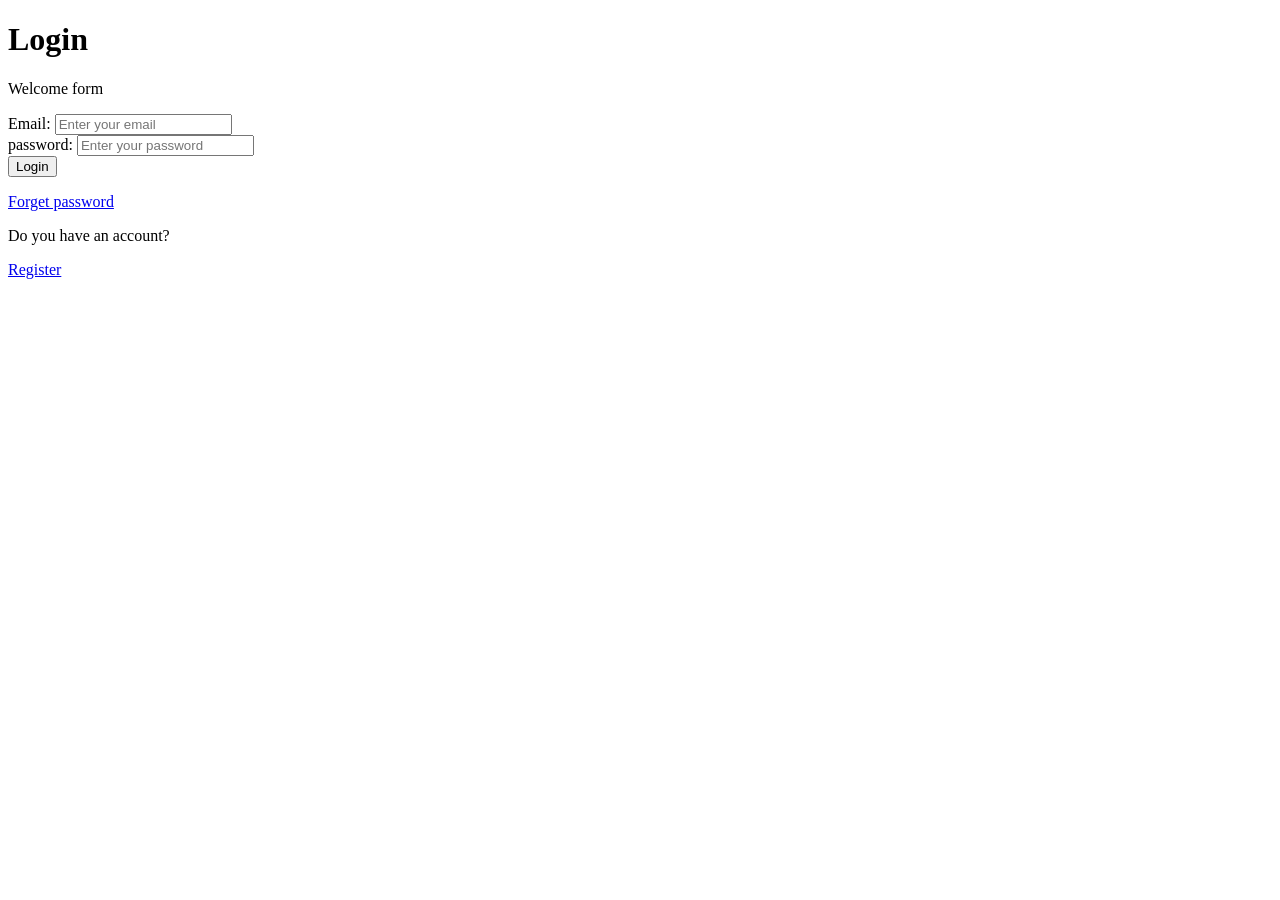
<file: htmlandcss/loginpage/index.html>
<!doctype html>
<html lang="en">
  <head>
    <meta charset="UTF-8" />
    <meta name="viewport" content="width=device-width" />
    <title>Login-form</title>
    <body>
      <h1>Login</h1>
      <p>Welcome form</p>
      <form>
        <div>
          <label>Email:</label>
          <input
            type="email"
            id="email"
            name="email"
            placeholder="Enter your email"
            required
          /><br />
          <label>password:</label>
          <input
            type="password"
            id="password"
            name="password"
            placeholder="Enter your password"
            required
          />
        </div>
        <button type="submit">Login</button>
      </form>
      <p>
        <a href="#">Forget password</a>
      </p>
      <p>Do you have an account?</p>
      <a href="#">Register</a>
    </body>
  </head>
</html>
</file>
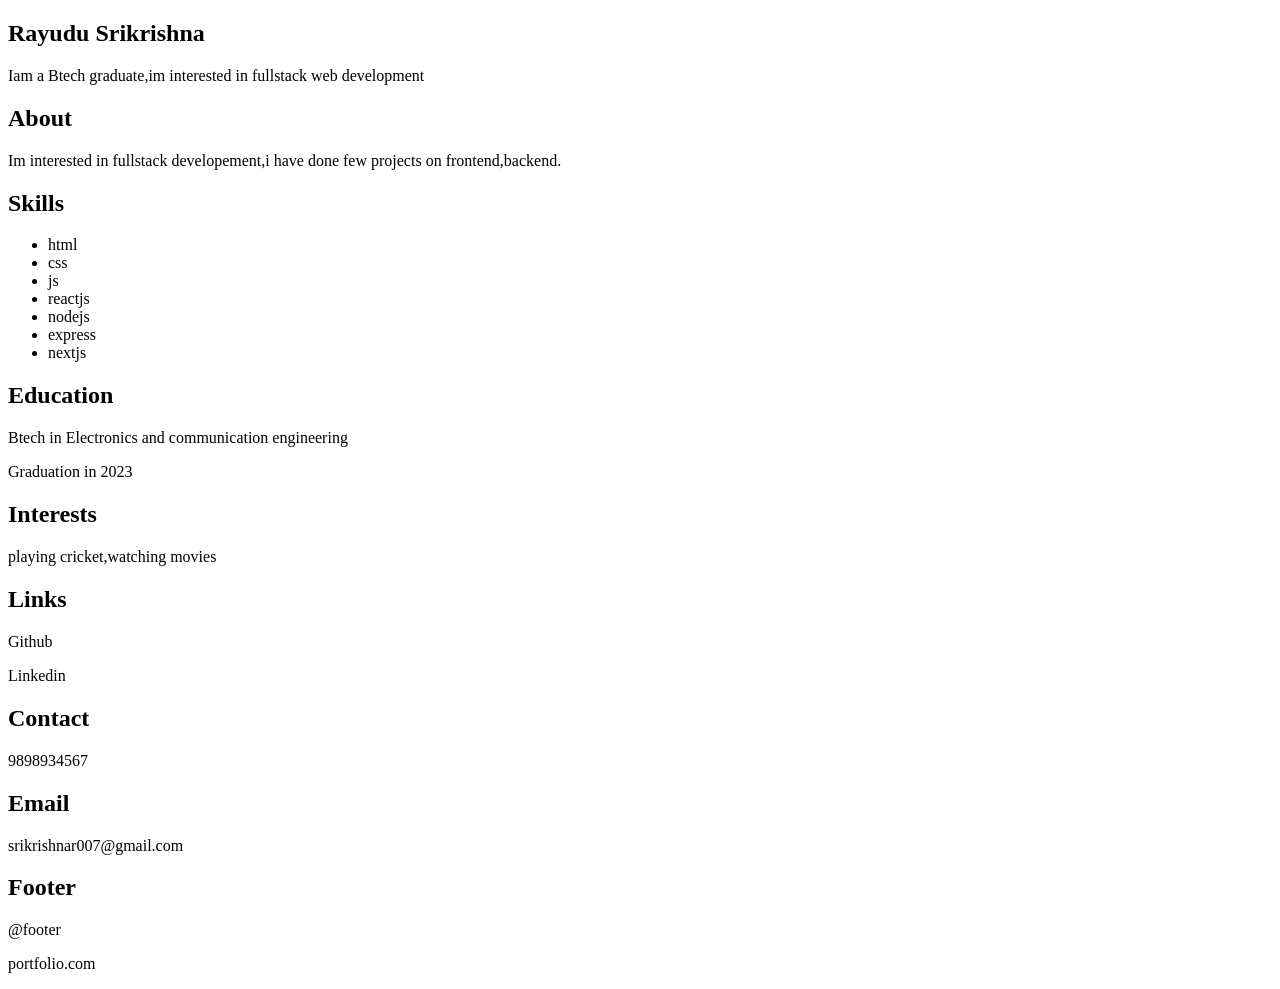
<file: htmlandcss/personal-profile/index.html>
<!doctype html>
<html>
  <head>
    <meta charset="UTF-8" />
    <meta name="viewport" content="device=width-device" />
    <title>mypersonalportfolio</title>
  </head>
  <body>
    <header>
      <h2>Rayudu Srikrishna</h2>
      <p>Iam a Btech graduate,im interested in fullstack web development</p>
    </header>
    <section>
      <h2>About</h2>
      <p>
        Im interested in fullstack developement,i have done few projects on
        frontend,backend.
      </p>
    </section>
    <section>
      <h2>Skills</h2>
      <ul>
        <li>html</li>
        <li>css</li>
        <li>js</li>
        <li>reactjs</li>
        <li>nodejs</li>
        <li>express</li>
        <li>nextjs</li>
      </ul>
    </section>
    <section>
      <h2>Education</h2>
      <p>Btech in Electronics and communication engineering</p>
      <p>Graduation in 2023</p>
    </section>
    <section>
      <h2>Interests</h2>
      <p>playing cricket,watching movies</p>
    </section>
    <section>
      <h2>Links</h2>
      <p>Github</p>
      <a></a>
      <p>Linkedin</p>
      <a></a>
    </section>
    <section>
      <h2>Contact</h2>
      <p>9898934567</p>
      <h2>Email</h2>
      <p>srikrishnar007@gmail.com</p>
    </section>
    <section>
      <h2>Footer</h2>
      <p>@footer</p>
      <p>portfolio.com</p>
    </section>
  </body>
</html>
</file>
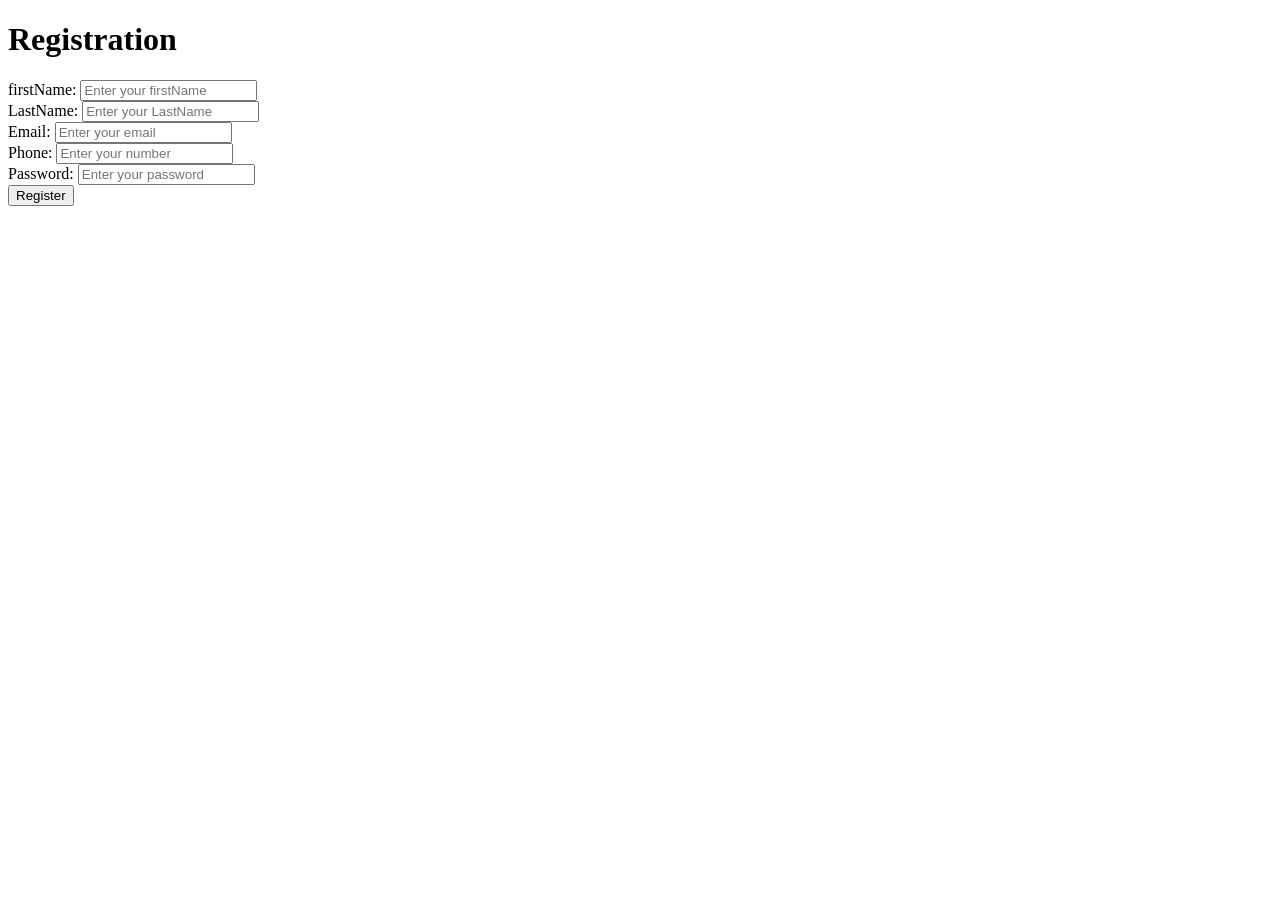
<file: htmlandcss/registrationform/index.html>
<!doctype html>
<html lang="en">
  <head>
    <meta charset="UTF-8" />
    <meta name="viewport" content="width=device-width" />
    <title>Registration form</title>
  </head>
  <body>
    <h1>Registration</h1>
    <form>
      <label>firstName:</label>
      <input type="text" placeholder="Enter your firstName" /><br />
      <label>LastName:</label>
      <input type="text" placeholder="Enter your LastName" /><br />
      <label>Email:</label>
      <input type="email" placeholder="Enter your email" /><br />
      <label>Phone:</label>
      <input type="number" placeholder="Enter your number" /><br />
      <lable>Password:</lable>
      <input type="password" placeholder="Enter your password" /><br />
      <button onSubmit="submit">Register</button>
    </form>
  </body>
</html>
</file>
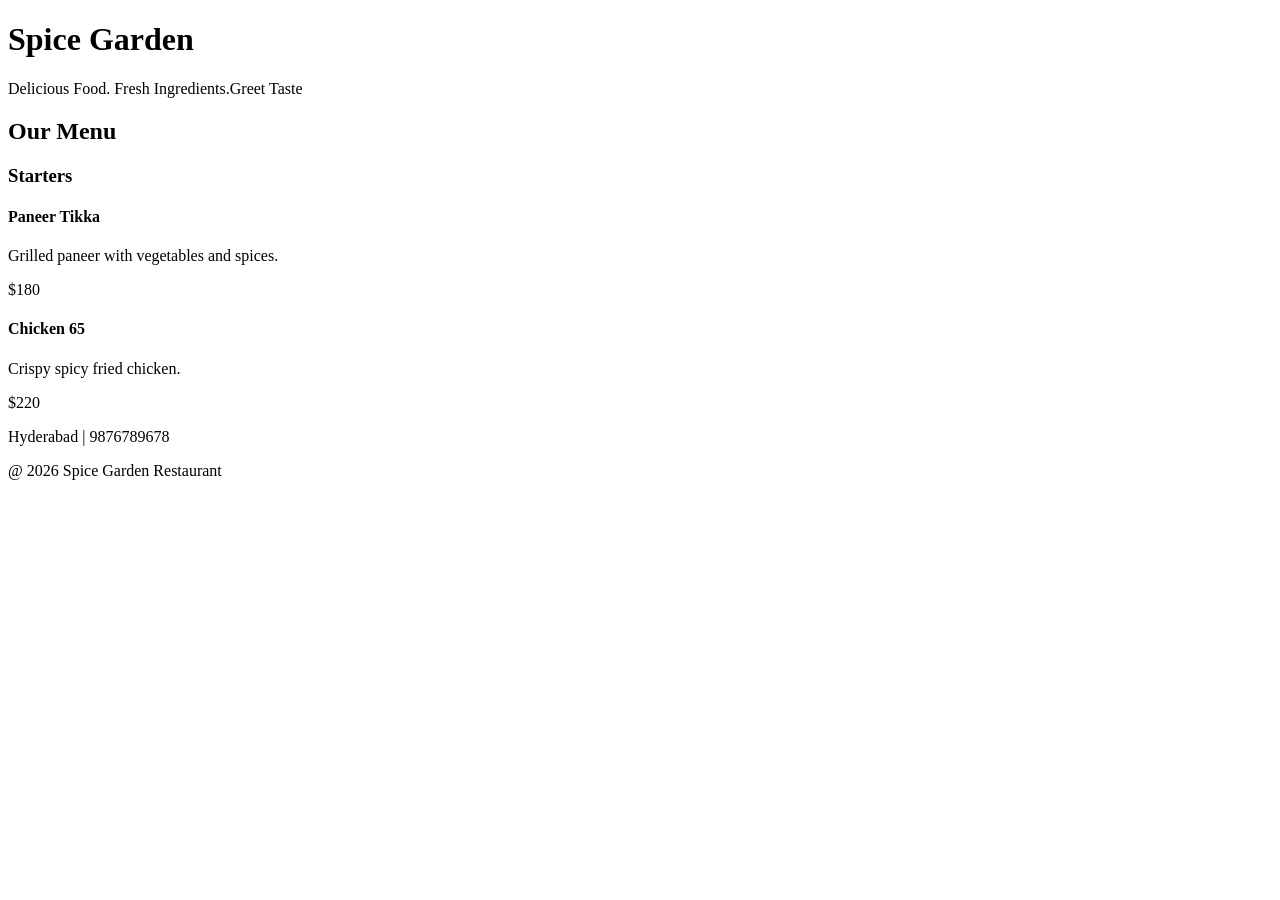
<file: htmlandcss/restaurantmenu/index.html>
<!doctype html>
<html lang="en">
  <head>
    <meta charset="UTF-8" />
    <meta name="viewport" content="device=width-device" />
    <title>Restaurant Menu</title>
  </head>
  <body>
    <header>
      <h1>Spice Garden</h1>
      <p>Delicious Food. Fresh Ingredients.Greet Taste</p>
    </header>
    <main>
      <h2>Our Menu</h2>
      <section>
        <h3>Starters</h3>
        <div>
          <div>
            <h4>Paneer Tikka</h4>
            <p>Grilled paneer with vegetables and spices.</p>
          </div>
          <span>$180</span>
        </div>
        <div>
          <div>
            <h4>Chicken 65</h4>
            <p>Crispy spicy fried chicken.</p>
          </div>
          <span>$220</span>
        </div>
      </section>
    </main>
    <footer>
      <p>Hyderabad | 9876789678</p>
      <p>@ 2026 Spice Garden Restaurant</p>
    </footer>
  </body>
</html>
</file>
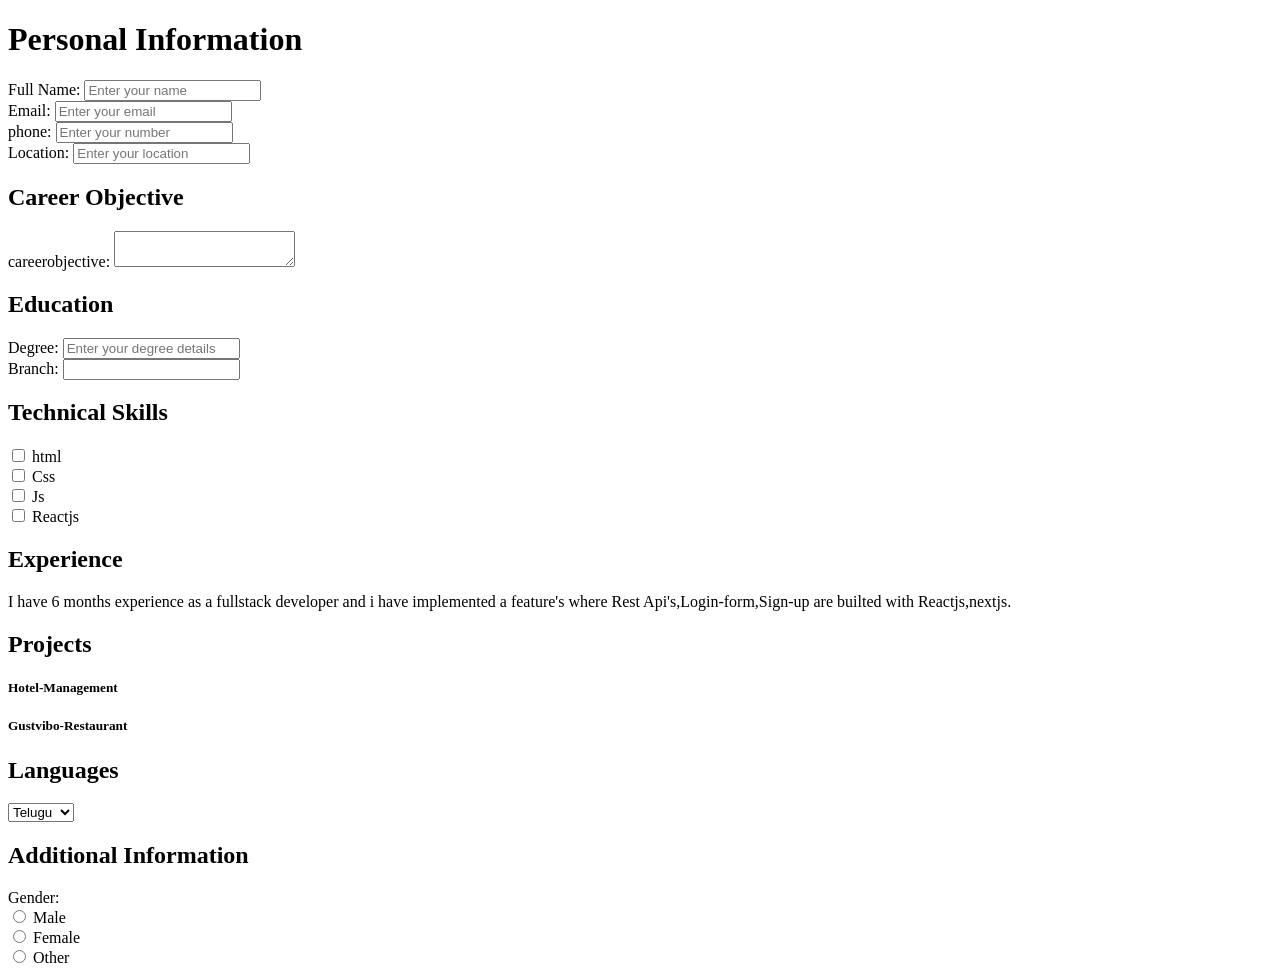
<file: htmlandcss/resume/index.html>
<!doctype html>
<html lang="en">
  <head>
    <meta charset="UTF-8" />
    <meta name="viewport" content="device=width-device" />
    <title>Resume</title>
  </head>
  <body>
    <header>
      <h1>Personal Information</h1>
      <label>Full Name:</label>
      <input type="text" placeholder="Enter your name" /><br />
      <label>Email:</label>
      <input type="email" placeholder="Enter your email" /><br />
      <label>phone:</label>
      <input type="number" placeholder="Enter your number" /><br />
      <lable>Location:</lable>
      <input type="location" placeholder="Enter your location" /><br />
    </header>
    <section>
      <h1>Career Objective</h1>
      <lable>careerobjective:</lable>
      <textarea></textarea>
    </section>
    <section>
      <h2>Education</h2>
      <label>Degree:</label>
      <input
        type="text"
        name="Btech"
        placeholder="Enter your degree details"
      /><br />
      <label>Branch:</label>
      <input
        type="text"
        name="Branch"
        placholder="Enter your branch details"
      /><br />
    </section>
    <section>
      <h2>Technical Skills</h2>
      <input type="checkbox" value="html" name="html" />
      <label>html</label><br />
      <input type="checkbox" value="css" name="css" />
      <label>Css</label><br />
      <input type="checkbox" value="js" name="js" />
      <label>Js</label><br />
      <input type="checkbox" value="Reactjs" name="reactjs" />
      <label>Reactjs</label>
    </section>
    <section>
      <h2>Experience</h2>
      <p>
        I have 6 months experience as a fullstack developer and i have
        implemented a feature's where Rest Api's,Login-form,Sign-up are builted
        with Reactjs,nextjs.
      </p>
    </section>
    <section>
      <h2>Projects</h2>
      <h5>Hotel-Management</h5>
      <p></p>
      <h5>Gustvibo-Restaurant</h5>
      <p></p>
    </section>
    <section>
      <h2>Languages</h2>
      <select>
        <option>Telugu</option>
        <option>Hindi</option>
        <option>English</option>
      </select>
    </section>
    <section>
      <h2>Additional Information</h2>
      <label>Gender:</label><br />
      <input type="radio" />
      <label>Male</label><br />
      <input type="radio" />
      <label>Female</label><br />
      <input type="radio" />
      <label>Other</label><br />
    </section>
  </body>
</html>
</file>
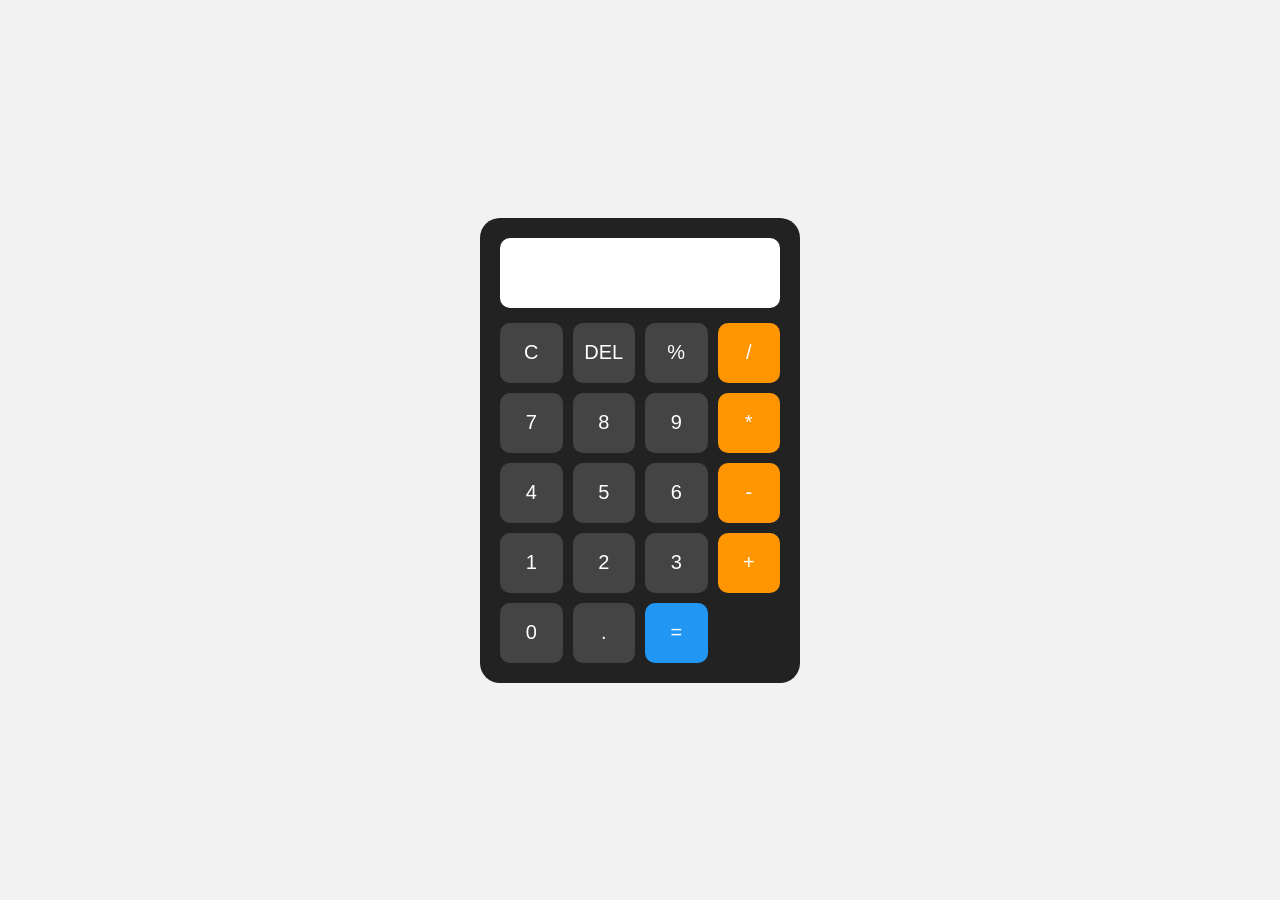
<file: js/calculator/index.html>
<!doctype html>
<html lang="en">
  <head>
    <meta charset="UTF-8" />
    <meta name="viewport" content="device=width-device" />
    <title>Calculator</title>
    <link rel="stylesheet" href="style.css" />
  </head>
  <body>
    <div class="calculator">
      <input type="text" id="display" readonly />
      <div class="buttons">
        <button onClick="clearDisplay()">C</button>
        <button onClick="deleteLast()">DEL</button>
        <button onClick="appendValue('%')">%</button>
        <button class="operator" onClick="appendValue('/')">/</button>

        <button onClick="appendValue('7')">7</button>
        <button onClick="appendValue('8')">8</button>
        <button onClick="appendValue('9')">9</button>
        <button class="operator" onClick="appendValue('*')">*</button>

        <button onClick="appendValue('4')">4</button>
        <button onClick="appendValue('5')">5</button>
        <button onClick="appendValue('6')">6</button>
        <button class="operator" onClick="appendValue('-')">-</button>

        <button onClick="appendValue('1')">1</button>
        <button onClick="appendValue('2')">2</button>
        <button onClick="appendValue('3')">3</button>
        <button class="operator" onClick="appendValue('+')">+</button>

        <button onClick="appendValue()">0</button>
        <button onClick="appendValue()">.</button>
        <button class="equal" onClick="appendValue('=')">=</button>
      </div>
      <script src="script.js"></script>
    </div>
  </body>
</html>
</file>
<file: js/calculator/style.css>
* {
    box-sizing: border-box;
    margin: 0;
    padding: 0;
}

body {
    min-height: 100vh;

    display: flex;
    justify-content: center;
    align-items: center;

    background: #f2f2f2;

    font-family: Arial, sans-serif;
}

.calculator {
    width: 320px;

    padding: 20px;

    background: #222;

    border-radius: 20px;
}

#display {
    width: 100%;
    height: 70px;

    margin-bottom: 15px;

    padding: 10px;

    border: none;
    border-radius: 10px;

    background: white;

    font-size: 30px;
    text-align: right;
}

.buttons {
    display: grid;

    grid-template-columns: repeat(4, 1fr);

    gap: 10px;
}

button {
    height: 60px;

    border: none;
    border-radius: 10px;

    font-size: 20px;

    cursor: pointer;

    background: #444;
    color: white;
}

button:hover {
    background: #555;
}

.operator {
    background: #ff9500;
}

.operator:hover {
    background: #e68900;
}

.equal {
    background: #2196f3;
}

.equal:hover {
    background: #1976d2;
}

.zero {
    grid-column: span 2;
}
</file>
